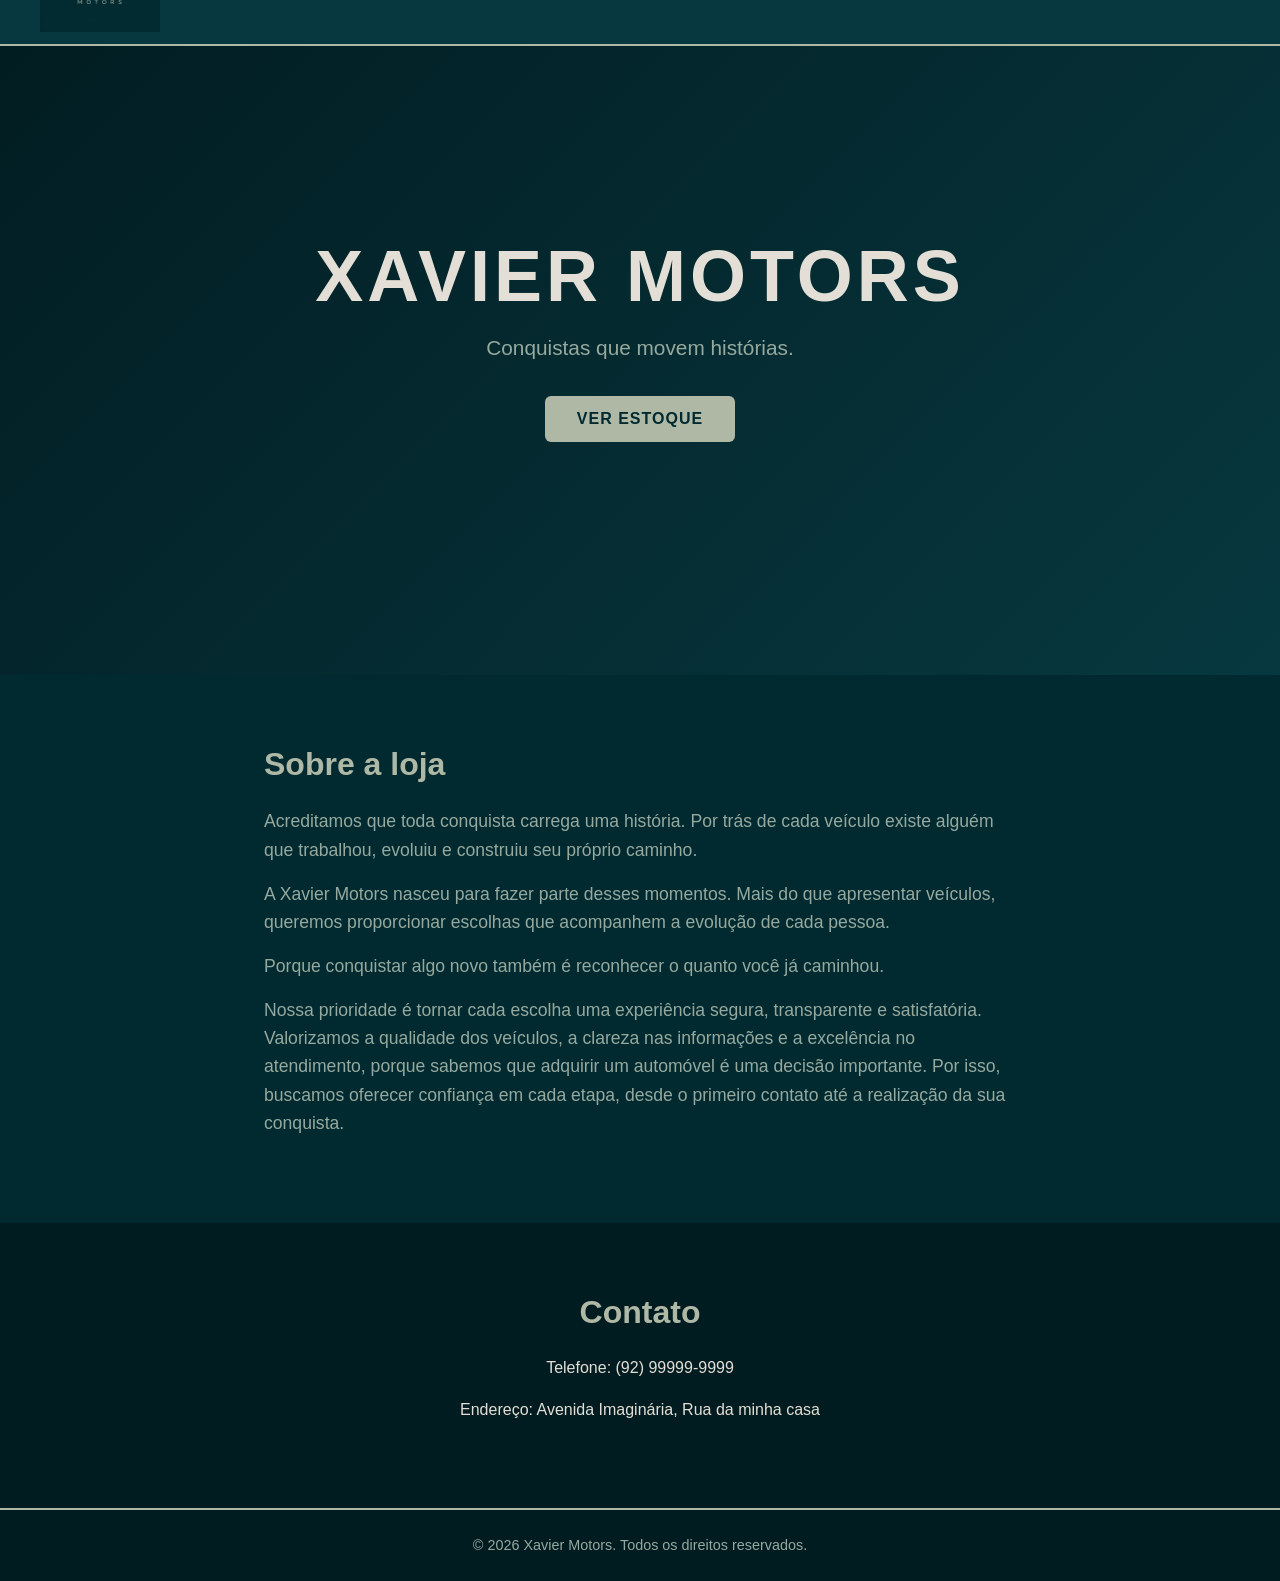
<file: index.html>
<!DOCTYPE html>
<html lang="pt-BR">
<head>
    <meta charset="UTF-8">
    <meta name="viewport" content="width=device-width, initial-scale=1.0">
    <title>Xavier Motors</title>
    <link rel="icon" href="imagens/Logo/xavier-motors-favicon2.png" type="image/png">
    <link rel="stylesheet" href="/Css/estilo.css">
</head>
<body>
    <div class="header-trigger"></div>
    <header>
        <img src="imagens/logo/xavier-motors-logo.jpg" alt="Logo Xavier Motors" >
        <nav>
            <ul>
                <li><a href="index.html">Início</a></li>
                <li><a href="estoque.html">Estoque</a></li>
                <li><a href="#contato">Contato</a></li>
            </ul>
        </nav>
    </header>

    <main>

        <section id="inicio">
            <h1>Xavier Motors</h1>
            <p>Conquistas que movem histórias.</p>
            <a href="estoque.html"><button>Ver estoque</button></a>
        </section>

        <section id="sobre">
            <h2>Sobre a loja</h2>
            <p>Acreditamos que toda conquista carrega uma história. Por trás de cada veículo existe alguém que trabalhou, evoluiu e construiu seu próprio caminho.</p>
            <p>A Xavier Motors nasceu para fazer parte desses momentos. Mais do que apresentar veículos, queremos proporcionar escolhas que acompanhem a evolução de cada pessoa.</p>
            <p>Porque conquistar algo novo também é reconhecer o quanto você já caminhou.</p>
            <p>Nossa prioridade é tornar cada escolha uma experiência segura, transparente e satisfatória. Valorizamos a qualidade dos veículos, a clareza nas informações e a excelência no atendimento, porque sabemos que adquirir um automóvel é uma decisão importante. Por isso, buscamos oferecer confiança em cada etapa, desde o primeiro contato até a realização da sua conquista.</p>
        </section>

        <section id="contato">
            <h2>Contato</h2>
            <p>Telefone: (92) 99999-9999</p>
            <p>Endereço: Avenida Imaginária, Rua da minha casa</p>
        </section>

    </main>

    <footer>
        <p>&copy; 2026 Xavier Motors. Todos os direitos reservados.</p>
    </footer>

</body>
</html>
</file>
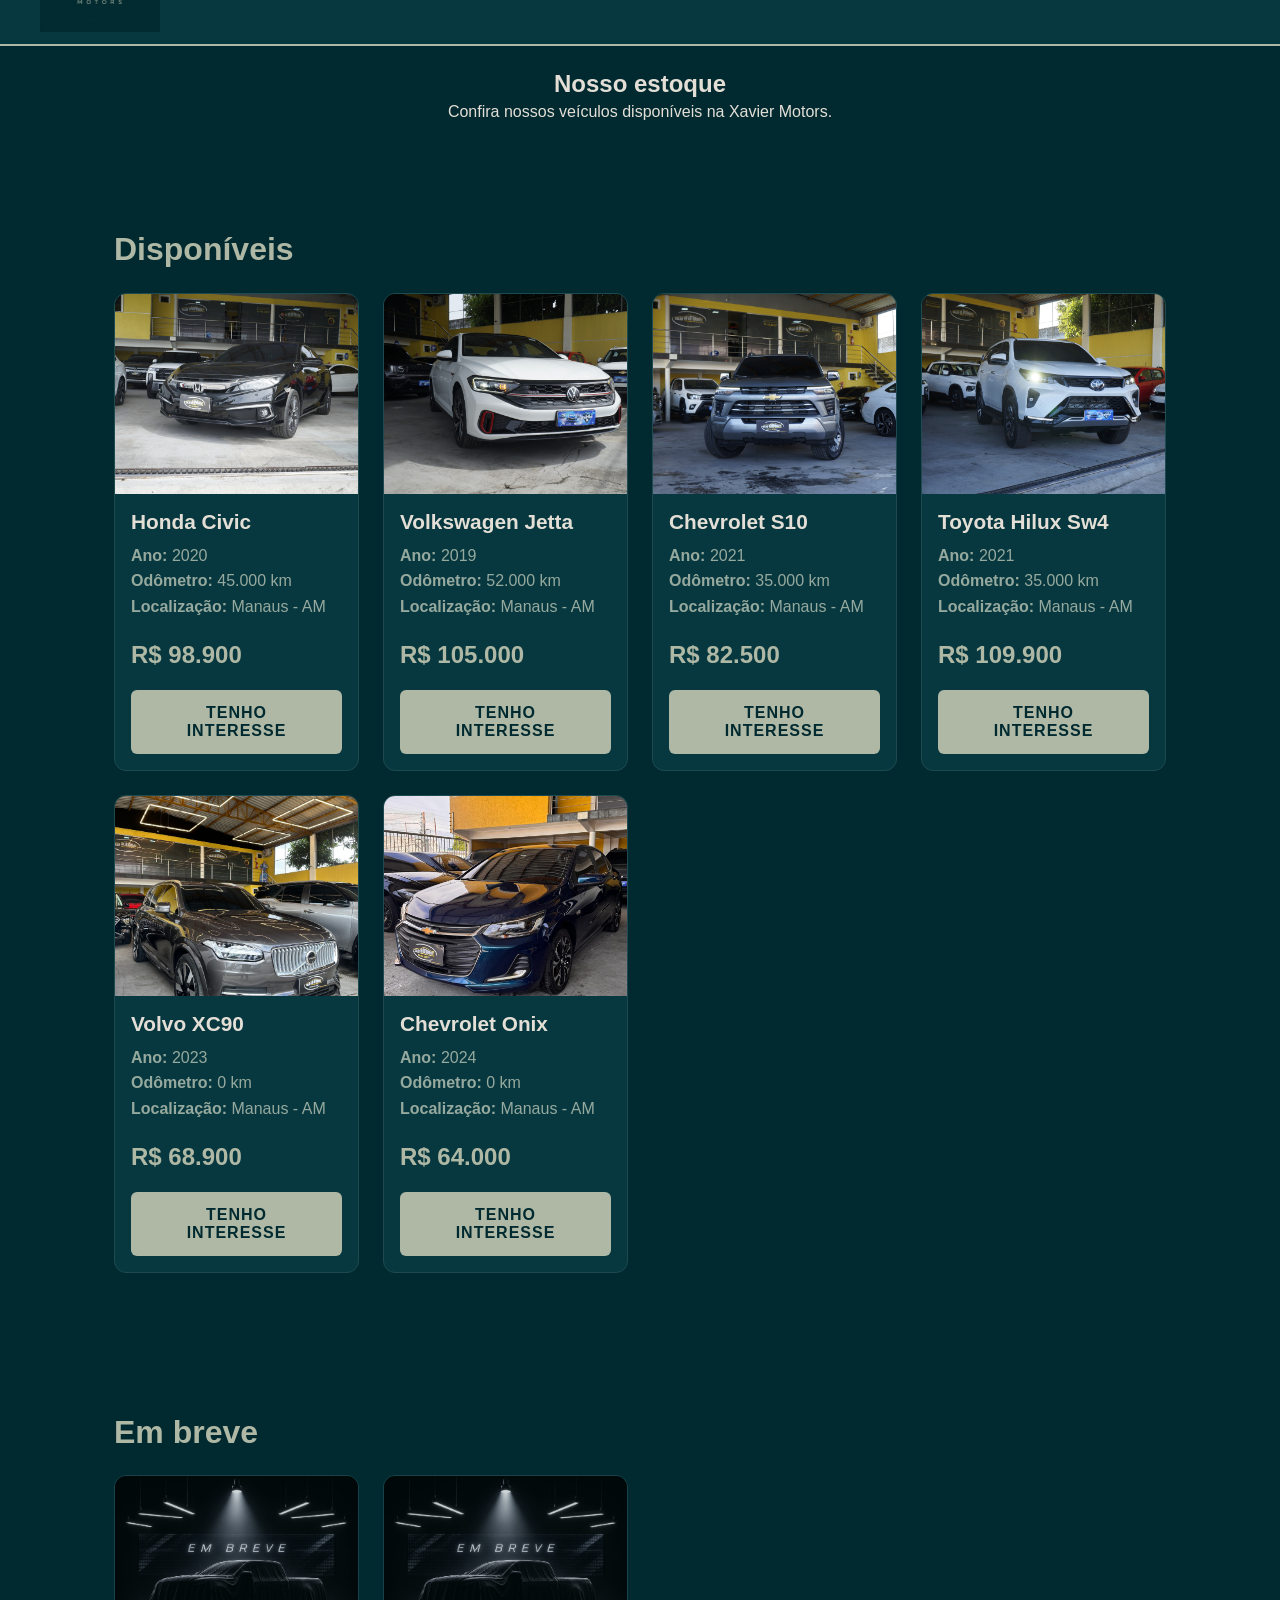
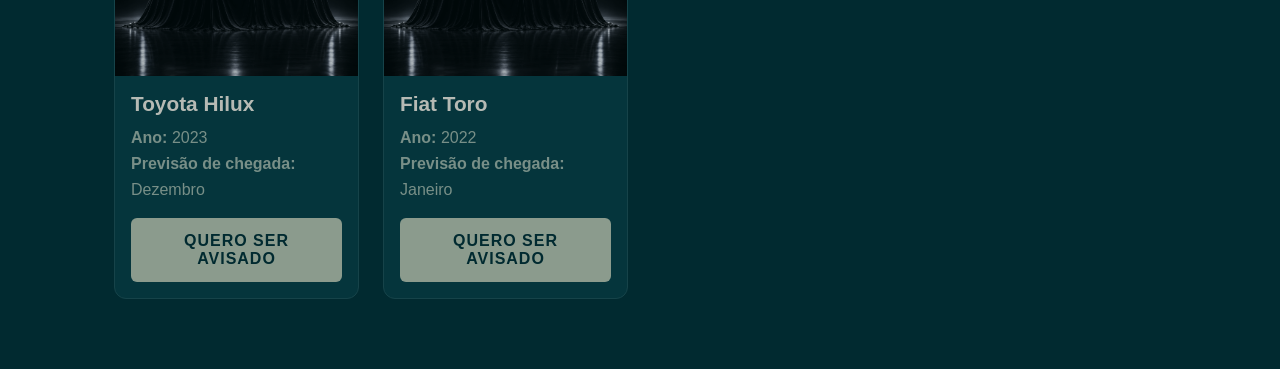
<file: estoque.html>
<!DOCTYPE html>
<html lang="pt-BR">
<head>
    <meta charset="UTF-8">
    <meta name="viewport" content="width=device-width, initial-scale=1.0">
    <title>Xavier Motors</title>
    <link rel="icon" href="imagens/logo/xavier-motors-favicon2.png" type="image/png">
    <link rel="stylesheet" href="Css/estilo.css">
</head>
<body>
    <div class="header-trigger"></div>
    <header>
        <img src="imagens/logo/xavier-motors-logo.jpg" alt="Logo Xavier Motors" width="120">
        <nav>
            <ul>
                <li><a href="index.html">Início</a></li>
                <li><a href="estoque.html">Estoque</a></li>
                <li><a href="inicio_page.html#contato">Contato</a></li>
            </ul>
        </nav>
    </header>
    
     <main>
 
        <!-- Título da página -->
        <section id="titulo-estoque">
            <h1>Nosso estoque</h1>
            <p>Confira nossos veículos disponíveis na Xavier Motors.</p>
        </section>
  
        
             <!--organiza tudo que estiver dentro dela em colunas.
             Cada carro é um <article class="card">.
             Para adicionar outro, copie um article inteiro e troque os dados. -->
        <section id="disponiveis">
            <h2>Disponíveis</h2>
            <div class="lista-carros">
 
            <article class="card">
                <img src="imagens/estoque/civic-touring.JPG" alt="Honda Civic 2020">
                <h3>Honda Civic</h3>
                <ul>
                    <li><strong>Ano:</strong> 2020</li>
                    <li><strong>Odômetro:</strong> 45.000 km</li>
                    <li><strong>Localização:</strong> Manaus - AM</li>
                </ul>
                <p class="preco">R$ 98.900</p>
                <a href="index.html#contato"><button>Tenho interesse</button></a>
            </article>
            <article class="card">
                <img src="imagens/estoque/Jetta-GLI.JPG" alt="Volkswagen Jetta 2019">
                <h3>Volkswagen Jetta</h3>
                <ul>
                    <li><strong>Ano:</strong> 2019</li>
                    <li><strong>Odômetro:</strong> 52.000 km</li>
                    <li><strong>Localização:</strong> Manaus - AM</li>
                </ul>
                <p class="preco">R$ 105.000</p>
                <a href="index.html#contato"><button>Tenho interesse</button></a>
            </article>
            <article class="card">
                <img src="imagens/estoque/S10LTZ.JPG" alt="Chevrolet S10 2021">
                <h3>Chevrolet S10</h3>
                <ul>
                    <li><strong>Ano:</strong> 2021</li>
                    <li><strong>Odômetro:</strong> 35.000 km</li>
                    <li><strong>Localização:</strong> Manaus - AM</li>
                </ul>
                <p class="preco">R$ 82.500</p>
                <a href="index.html#contato"><button>Tenho interesse</button></a>
            </article>
            <article class="card">
                <img src="imagens/estoque/Sw4.JPG" alt="Toyota Hilux SW4 2020">
                <h3>Toyota Hilux Sw4</h3>
                <ul>
                    <li><strong>Ano:</strong> 2021</li>
                    <li><strong>Odômetro:</strong> 35.000 km</li>
                    <li><strong>Localização:</strong> Manaus - AM</li>
                </ul>
                <p class="preco">R$ 109.900</p>
                <a href="index.html#contato"><button>Tenho interesse</button></a>
            </article>
            <article class="card">
                <img src="imagens/estoque/volvo-xc-90-hibrida-2023-frente-lateral-manaus.jpg" alt="Volvo XC90 2023">
                <h3>Volvo XC90</h3>
                <ul>
                    <li><strong>Ano:</strong> 2023</li>
                    <li><strong>Odômetro:</strong> 0 km</li>
                    <li><strong>Localização:</strong> Manaus - AM</li>
                </ul>
                <p class="preco">R$ 68.900</p>
                <a href="index.html#contato"><button>Tenho interesse</button></a>
            </article>
            <article class="card">
                <img src="imagens/estoque/chevrolet-onix-sedan-premier-2024.jpg" alt="Chevrolet Onix Premiere 2024">
                <h3>Chevrolet Onix</h3>
                <ul>
                    <li><strong>Ano:</strong> 2024</li>
                    <li><strong>Odômetro:</strong> 0 km</li>
                    <li><strong>Localização:</strong> Manaus - AM</li>
                </ul>
                <p class="preco">R$ 64.000</p>
                <a href="index.html#contato"><button>Tenho interesse</button></a>
            </article>
 
            </div>
        </section>
 
        <!-- EM BREVE (usa a mesma grade) -->
        <section id="em-breve">
            <h2>Em breve</h2>
            <div class="lista-carros">
 
            <article class="card card-em-breve">
                <img src="imagens/estoque/lancamento-misterioso_picape.png" alt="Toyota Hilux 2023">
                <h3>Toyota Hilux</h3>
                <ul>
                    <li><strong>Ano:</strong> 2023</li>
                    <li><strong>Previsão de chegada:</strong> Dezembro</li>
                </ul>
                <a href="index.html#contato"><button>Quero ser avisado</button></a>
            </article>
            <article class="card card-em-breve">
                <img src="imagens/estoque/lancamento-misterioso_picape.png" alt="Fiat Toro 2022">
                <h3>Fiat Toro</h3>
                <ul>
                    <li><strong>Ano:</strong> 2022</li>
                    <li><strong>Previsão de chegada:</strong> Janeiro</li>
                </ul>
                <a href="index.html#contato"><button>Quero ser avisado</button></a>
            </article>
 
            </div>
        </section>
 
    </main>
</file>
<file: Css/estilo.css>
/* ==========================================================
   XAVIER MOTORS - estilo.css
   Para trocar o visual do site inteiro, mude só as cores
   da seção ":root" logo abaixo.
   ========================================================== */

/* ---------- 1. VARIÁVEIS (cores e medidas reutilizáveis) ---------- */
:root {
    /* Cores extraídas da logo da Xavier Motors */
    --fundo: #012A30;          /* verde petróleo profundo (fundo da logo) */
    --fundo-claro: #07383F;    /* petróleo um tom mais claro: header e cards */
    --fundo-escuro: #011C21;   /* petróleo mais escuro: contato e rodapé */
    --borda: #1C4A50;          /* linhas e bordas discretas */
    --texto: #E4DFD6;          /* creme (cor do "XAVIER") */
    --texto-suave: #96A99E;    /* verde acinzentado (cor do "MOTORS") */
    --destaque: #AEB8A5;       /* verde sálvia (cor do símbolo) */
    --destaque-escuro: #C9D1C0;/* sálvia mais clara, para o hover */
    --largura-max: 1100px;     /* largura máxima do conteúdo */
}

/* ---------- 2. RESET BÁSICO ---------- */
/* Remove as margens e paddings padrão do navegador e faz o
   tamanho das caixas incluir borda e espaço interno */
* {
    margin: 0;
    padding: 0;
    box-sizing: border-box;
}

/* Rolagem suave ao clicar nos links do menu (#contato, #sobre...)
   scroll-padding-top evita que o menu fixo cubra o título da seção */
html {
    scroll-behavior: smooth;
    scroll-padding-top: 90px;
}

/* ---------- 3. CORPO DA PÁGINA ---------- */
body {
    background-color: var(--fundo);
    color: var(--texto);
    font-family: Arial, Helvetica, sans-serif;
    line-height: 1.6;          /* espaço entre as linhas do texto */
}

/* Regra de segurança: nenhuma imagem passa da largura do espaço */
img {
    max-width: 100%;
    height: auto;
    display: block;
}

/* ---------- 4. TOPO (header + menu) ---------- */
header {
    display: flex;                   /* coloca logo e menu lado a lado */
    justify-content: space-between;  /* logo à esquerda, menu à direita */
    align-items: center;             /* alinha os dois na vertical */
    padding: 12px 40px;
    background-color: var(--fundo-claro);
    border-bottom: 2px solid var(--destaque);
    position: fixed;               /* o menu acompanha a rolagem */
    top: -100px;
    left: 0;
    width: 100%;
    box-sizing: border-box;
    
    z-index: 100;                    /* fica por cima do resto */
    Transition: top 0.5s ease;
}

.header-trigger {
    position: fixed;
    top: 0;
    left: 0;
    width: 100%;
    height: 15px;
    z-index: 101;
}

.header-trigger:hover + header,
header:hover {
    top: 0;
}

header img {
    width: 120px;
}

/* Tira os pontinhos da lista e coloca os links em linha */
nav ul {
    list-style: none;
    display: flex;
    gap: 28px;
}

nav a {
    color: var(--texto);
    text-decoration: none;           /* tira o sublinhado */
    text-transform: uppercase;
    font-size: 0.9rem;
    letter-spacing: 1px;
    padding-bottom: 4px;
    border-bottom: 2px solid transparent;
    transition: 0.3s;                /* animação suave ao passar o mouse */
}

/* hover = quando o mouse está em cima */
nav a:hover {
    color: var(--destaque);
    border-bottom-color: var(--destaque);
}

/* ---------- 5. SEÇÕES EM GERAL ---------- */
/* Centraliza o conteúdo e limita a largura */
main section {
    max-width: var(--largura-max);
    margin: 0 auto;                  /* auto nos lados = centralizado */
    padding: 70px 24px;
}

h1, h2, h3 {
    line-height: 1.2;
}

h2 {
    font-size: 2rem;
    color: var(--destaque);
    margin-bottom: 24px;
}

p {
    margin-bottom: 16px;
}

/* ---------- 6. PRIMEIRA DOBRA (apresentação) ---------- */
#inicio {
    max-width: none;                 /* ocupa a largura toda */
    min-height: 75vh;                /* 75% da altura da tela */
    display: flex;
    flex-direction: column;          /* itens um embaixo do outro */
    justify-content: center;         /* centraliza na vertical */
    align-items: center;             /* centraliza na horizontal */
    text-align: center;
    /* fundo em degradê (sem precisar de imagem) */
    background: linear-gradient(135deg, var(--fundo-escuro) 0%, var(--fundo-claro) 100%);
}

#inicio h1 {
    font-size: clamp(2.5rem, 7vw, 4.5rem); /* cresce/diminui com a tela */
    text-transform: uppercase;
    letter-spacing: 4px;
}

#inicio p {
    font-size: 1.3rem;
    color: var(--texto-suave);
    margin: 12px 0 32px;
}

/* ---------- 7. SOBRE A LOJA ---------- */
#sobre {
    max-width: 800px;                /* texto mais estreito lê melhor */
}

#sobre p {
    font-size: 1.1rem;
    color: var(--texto-suave);
}

/* ---------- 8. CONTATO ---------- */
#contato {
    max-width: none;
    text-align: center;
    background-color: var(--fundo-escuro);
}

/* ---------- 9. BOTÕES ---------- */
button {
    background-color: var(--destaque);
    color: var(--fundo);
    border: none;
    padding: 14px 32px;
    border-radius: 6px;
    font-size: 1rem;
    font-weight: bold;
    text-transform: uppercase;
    letter-spacing: 1px;
    cursor: pointer;                 /* mãozinha ao passar o mouse */
    transition: 0.3s;
}

button:hover {
    background-color: var(--destaque-escuro);
    transform: translateY(-2px);     /* sobe 2px */
}

/* ---------- 10. RODAPÉ ---------- */
footer {
    background-color: var(--fundo-escuro);
    border-top: 2px solid var(--destaque);
    text-align: center;
    padding: 24px;
    color: var(--texto-suave);
    font-size: 0.9rem;
}

footer p {
    margin: 0;
}

/* ==========================================================
   ESTOQUE (cards dos carros)
   Estas regras só funcionam na página estoque.html, quando os
   carros estiverem dentro de <div class="lista-carros"> e cada
   um for um <article class="card">
   ========================================================== */

/* Grade: cabem quantos cards couberem na linha;
   no celular vira uma coluna só */
.lista-carros {
    display: grid;
    grid-template-columns: repeat(4, 1fr);   /* 4 colunas de tamanho igual */
    gap: 24px;                               /* espaço entre linhas e colunas */
}
 
/* Telas médias (tablet): 2 colunas */
@media (max-width: 1000px) {
    .lista-carros {
        grid-template-columns: repeat(2, 1fr);
    }
}
 
/* Celular: 1 coluna */
@media (max-width: 600px) {
    .lista-carros {
        grid-template-columns: 1fr;
    }
}
 
/* A caixa do card */
.card {
    background-color: var(--fundo-claro);
    border: 1px solid var(--borda);
    border-radius: 12px;
    overflow: hidden;                /* a foto respeita os cantos redondos */
    transition: 0.3s;
    display: flex;
    flex-direction: column;
}
 
.card:hover {
    transform: translateY(-6px);     /* o card sobe ao passar o mouse */
    border-color: var(--destaque);
}
 
/* Foto do carro: sempre com a mesma altura, sem esticar */
.card img {
    width: 100%;
    height: 200px;
    object-fit: cover;               /* recorta em vez de deformar */
}
 
.card h3 {
    padding: 16px 16px 0;
    font-size: 1.3rem;
}
 
.card p,
.card ul {
    padding: 0 16px;
}
 
.card ul {
    list-style: none;
    color: var(--texto-suave);
    margin: 8px 0;
}
 
.card .preco {
    font-size: 1.5rem;
    font-weight: bold;
    color: var(--destaque);
    margin: 8px 0;
}
 
.card button {
    margin: 8px 16px 16px;
    width: calc(100% - 32px);        /* botão ocupa a largura do card */
}
 
/* ==========================================================
   CELULAR (telas com até 700px de largura)
   ========================================================== */
@media (max-width: 700px) {
    header {
        flex-direction: column;      /* logo em cima, menu embaixo */
        gap: 10px;
        padding: 12px 16px;
    }
 
    nav ul {
        gap: 16px;
        flex-wrap: wrap;             /* quebra linha se faltar espaço */
        justify-content: center;
    }
 
    main section {
        padding: 50px 20px;
    }
}
 
/* ==========================================================
   PÁGINA DE ESTOQUE (extras)
   ========================================================== */
 
/* Título da página de estoque centralizado */
#titulo-estoque {
    text-align: center;
    padding-bottom: 20px;
}
 
/* Cards "em breve": mais apagados, para diferenciar dos disponíveis */
.card-em-breve {
    opacity: 0.8;
}
 
.card-em-breve img {
    filter: grayscale(60%);          /* foto com cores mais discretas */
}
</file>
